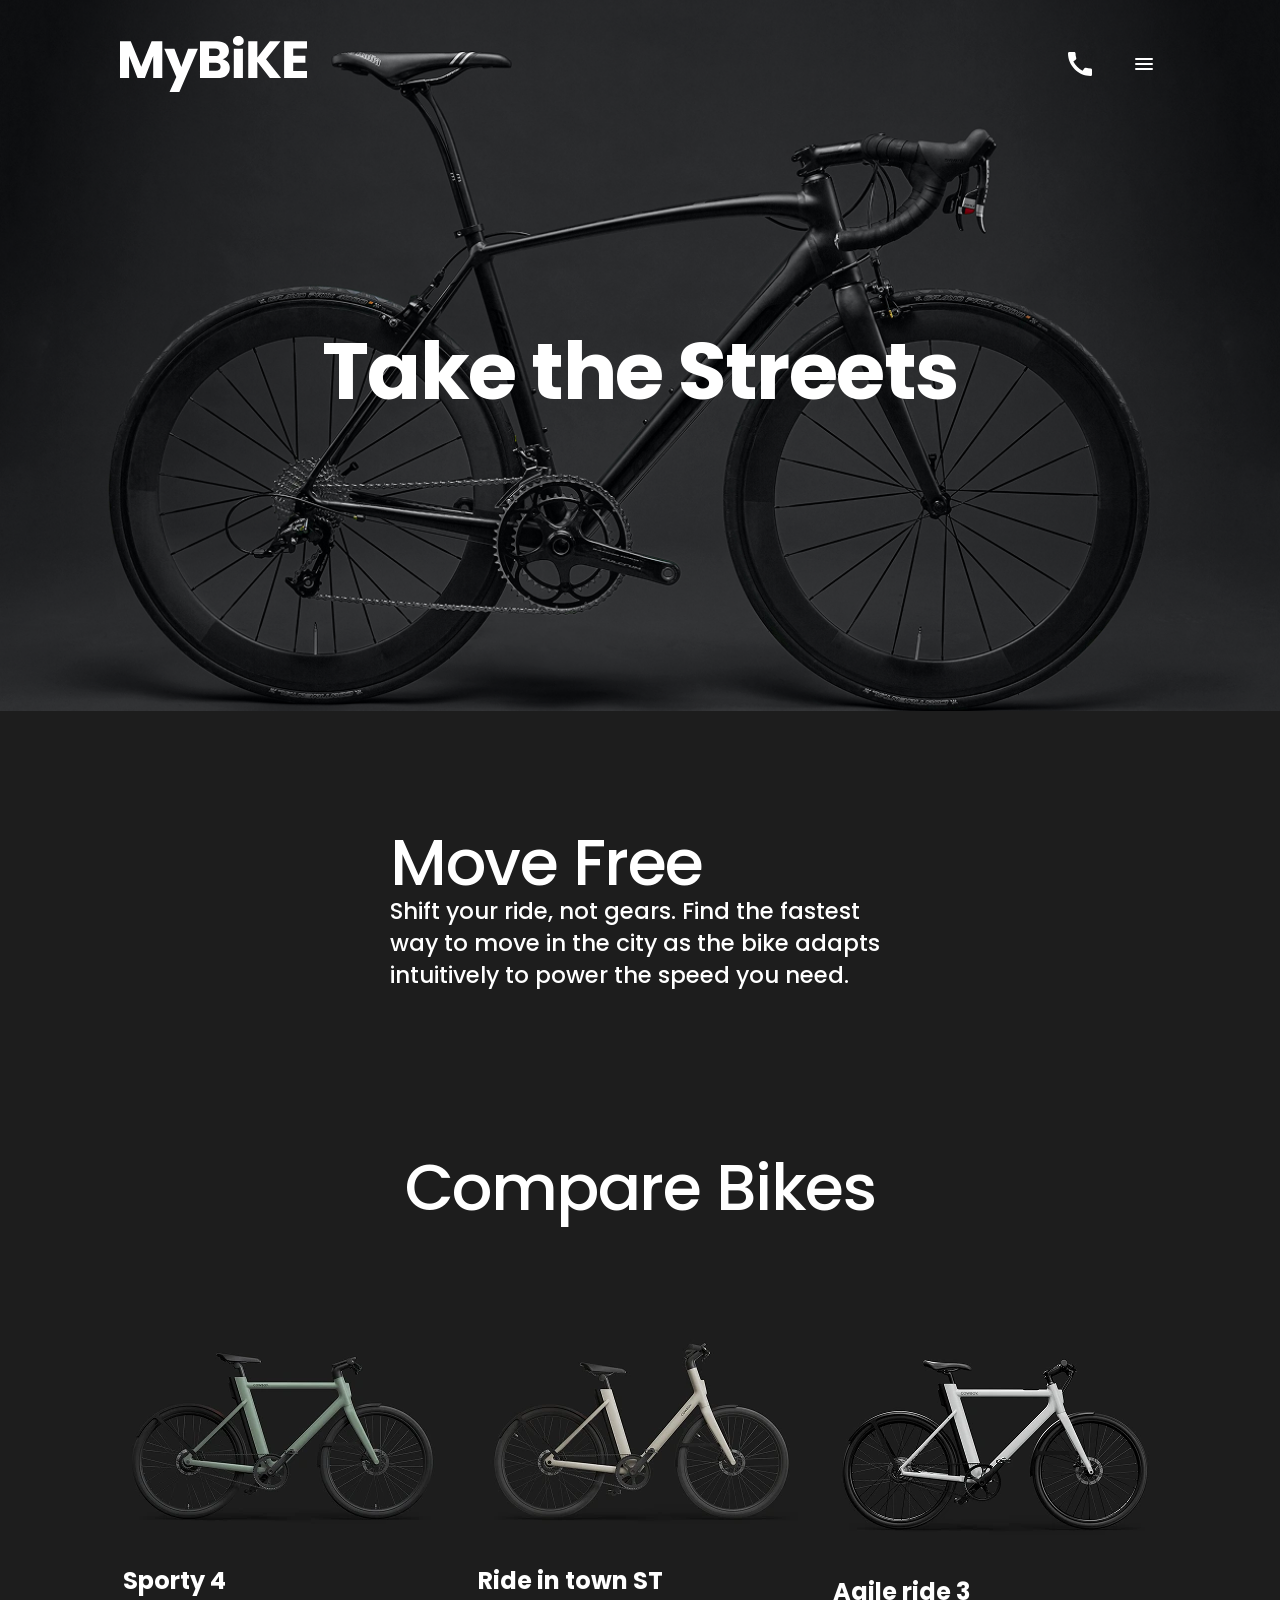
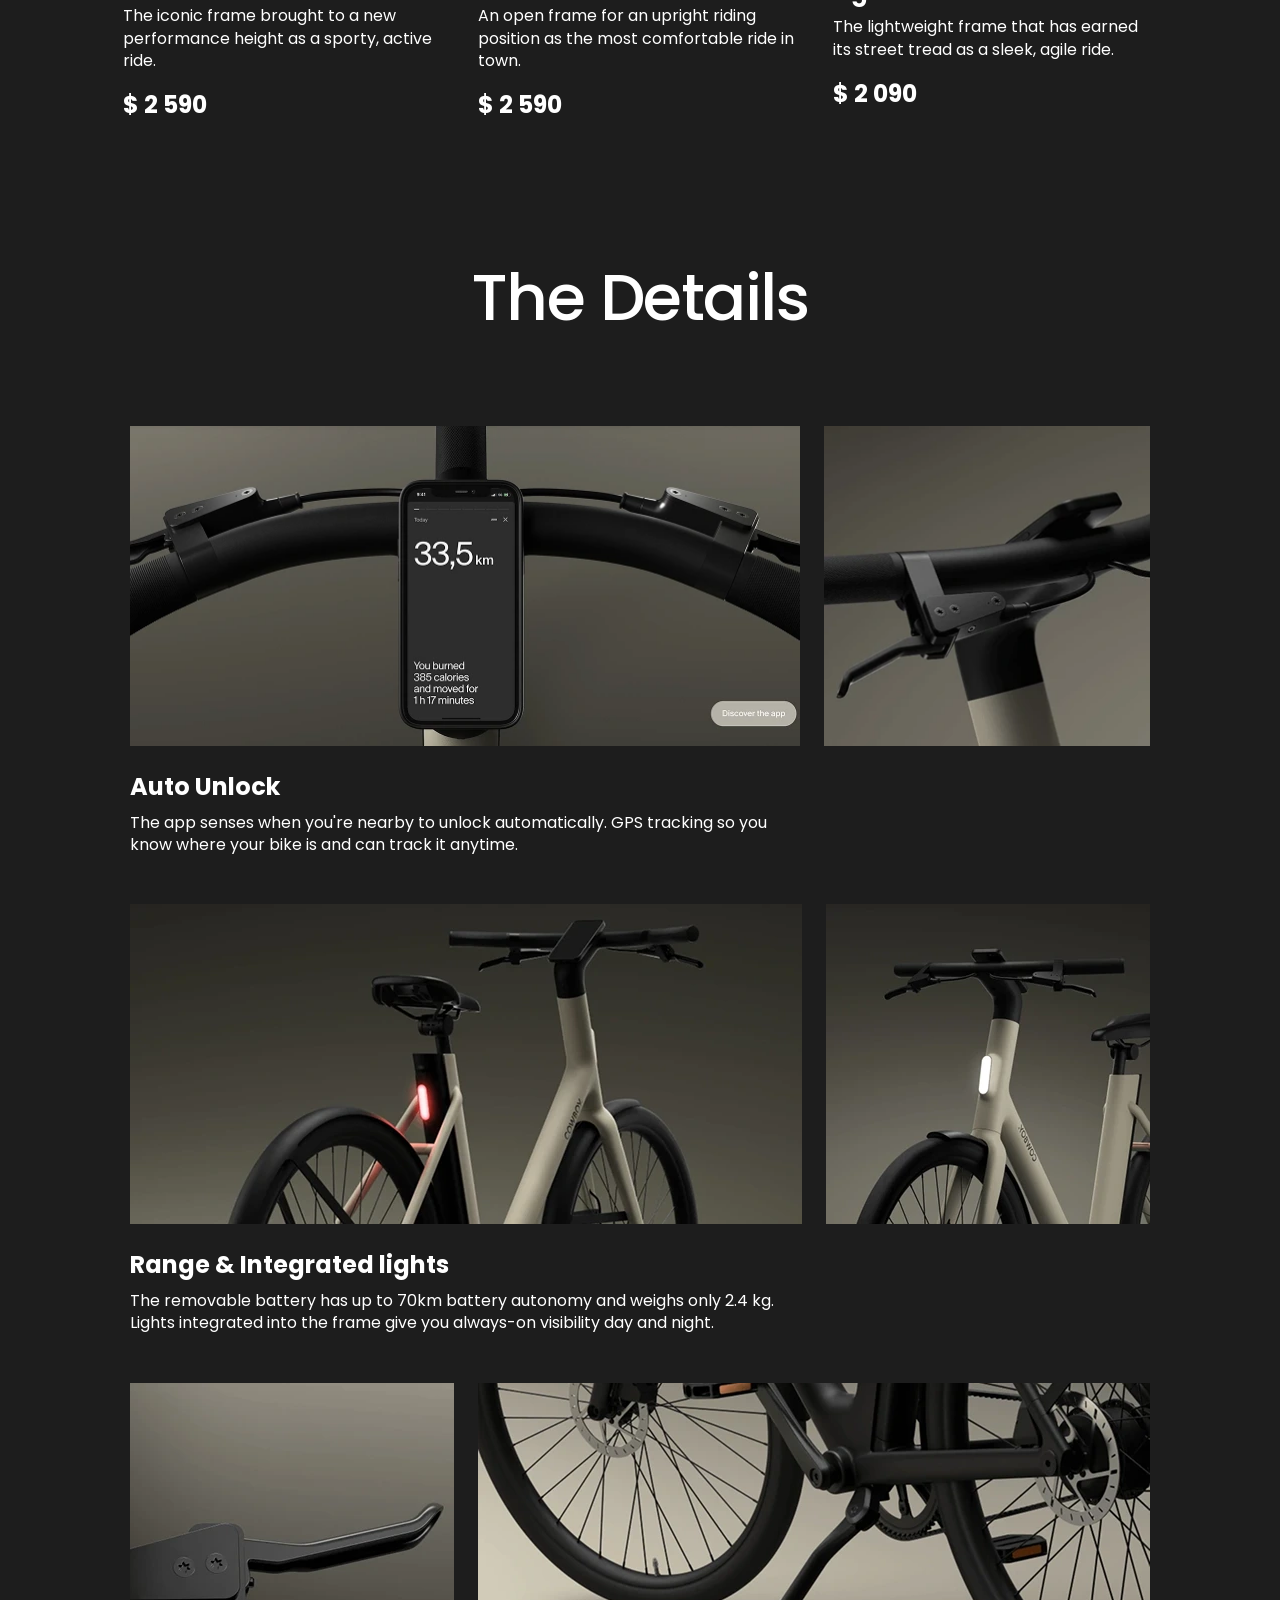
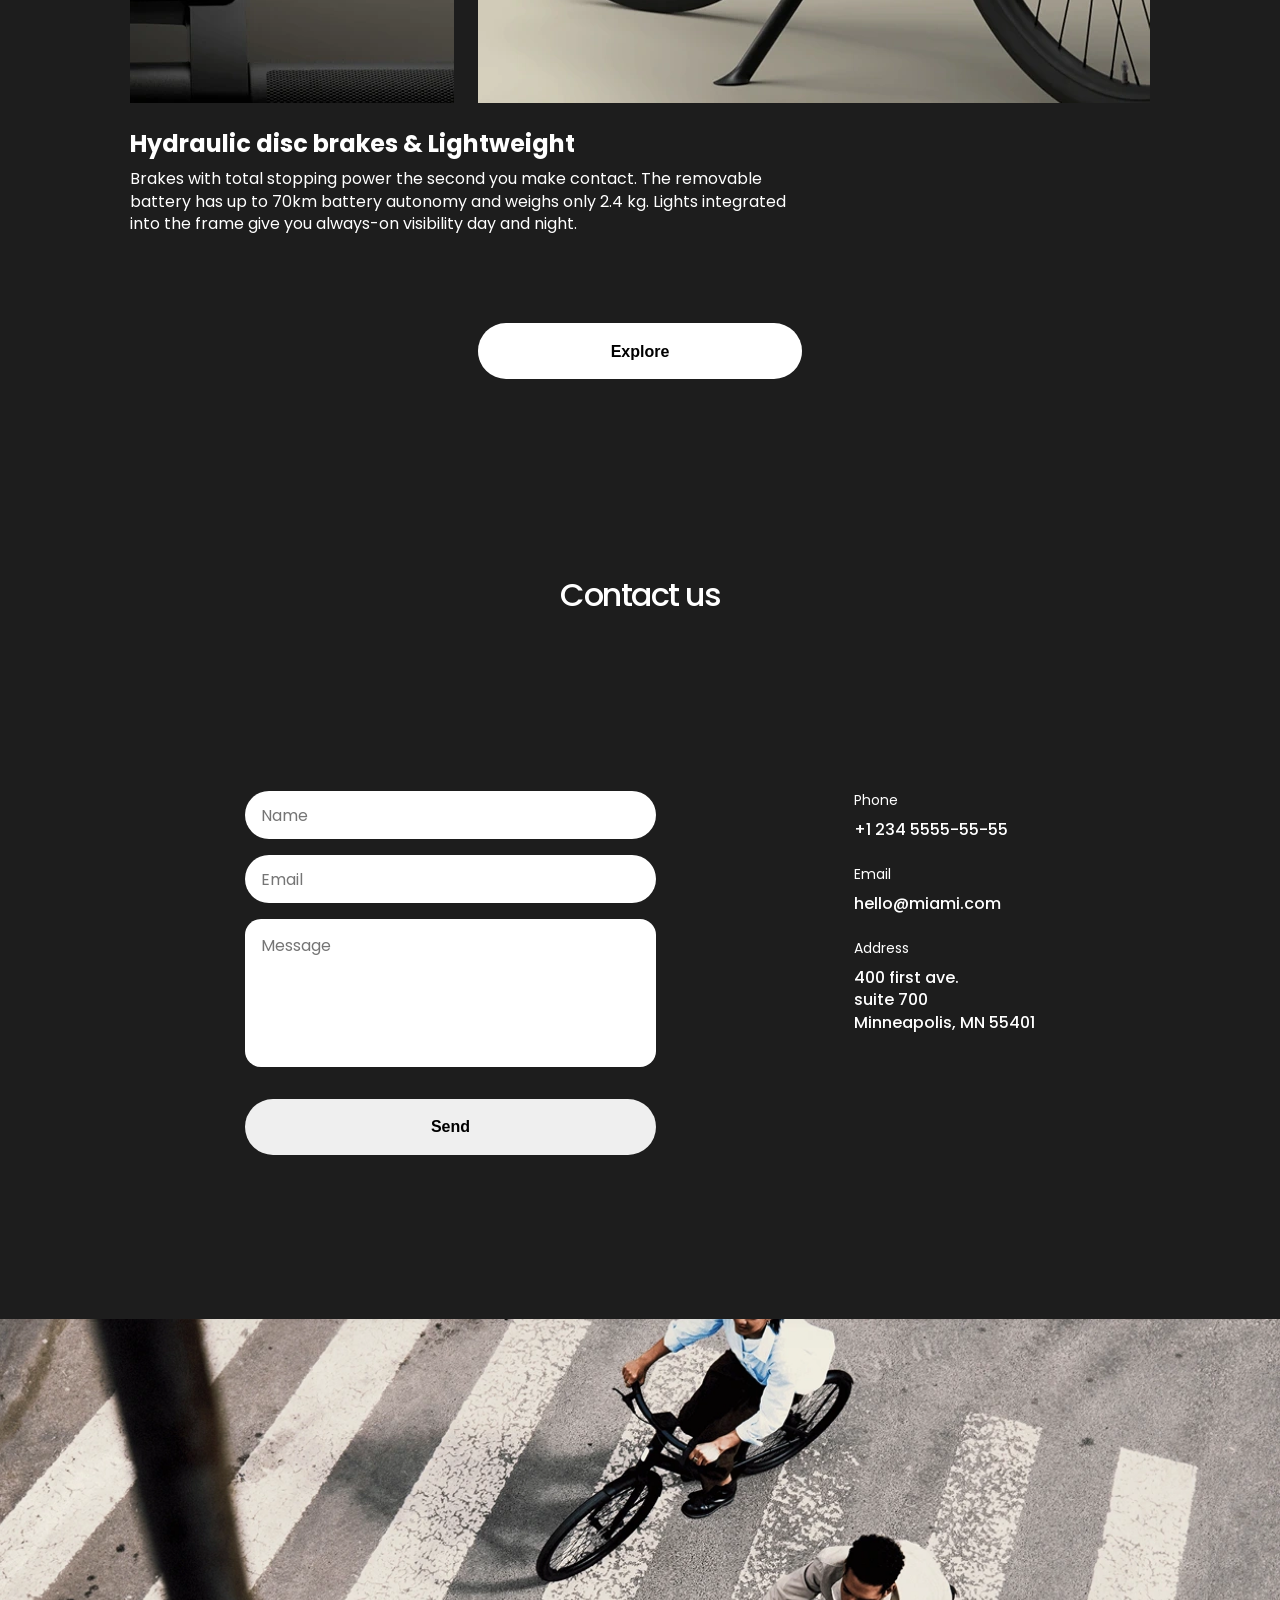
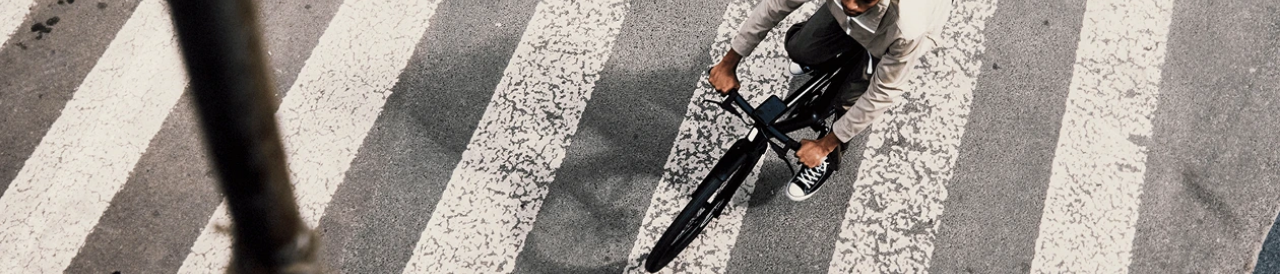
<file: index.html>
<!doctype html><html lang="en"><head><meta charset="utf-8"><meta name="viewport" content="width=device-width, initial-scale=1.0"><link rel="preconnect" href="https://fonts.googleapis.com"><link rel="preconnect" href="https://fonts.gstatic.com" crossorigin><link href="https://fonts.googleapis.com/css2?family=Poppins:ital,wght@0,100;0,200;0,300;0,400;0,500;0,600;0,700;0,800;0,900;1,100;1,200;1,300;1,400;1,500;1,600;1,700;1,800;1,900&display=swap" rel="stylesheet"><title>MyBike</title><link rel="stylesheet" href="index.7d085ed9.css"><link rel="icon" type="image/svg+xml" href="Logo.9feadc91.svg"><script src="index.cabb280d.js" defer></script></head><body class="page" id="home"> <header class="header"> <div class="container header__container"> <div class="header__top"> <a href="#home" class="header__logo logo"> <img src="logo-default.a806cd37.svg" alt="MyBike Logo" class="logo__image"> </a> <div class="header__menu"> <div class="header__phone phone"> <a href="tel:+123455555555" class="phone__number"> +1 234 5555-55-55 </a> <a href="tel:+123455555555" class="icon-phone phone__icon" aria-label="Call us"></a> </div> <a href="#menu" class="header__icon-menu icon-menu" aria-label="Open menu"></a> </div> </div> <h1 class="header__title">Take the Streets</h1> </div> </header> <aside class="menu page__menu" id="menu"> <div class="menu__top"> <a href="#home" class="logo menu__logo"> <img src="logo-menu.42b69e77.svg" alt="MyBike Logo" class="logo__image"> </a> <a href="#" class="icon-close menu__close" aria-label="Close menu"> <img src="icon-close.a33213b2.svg" alt="Close menu" class="icon-close__image"> </a> </div> <nav class="menu__nav nav"> <ul class="nav__list"> <li class="nav__item"> <a href="#home" class="nav__link"> Home </a> </li> <li class="nav__item"> <a href="#about" class="nav__link"> About us </a> </li> <li class="nav__item"> <a href="#compare" class="nav__link"> Compare bikes </a> </li> <li class="nav__item"> <a href="#details" class="nav__link"> Details </a> </li> <li class="nav__item"> <a href="#contacts" class="nav__link"> Contacts </a> </li> </ul> <div class="menu__test-ride test-ride"> <ul class="test-ride__list"> <li class="test-ride__item test-ride__item--phone"> <a href="tel:+123455555555" class="test-ride__link"> +1 234 5555-55-55 </a> </li> <li class="test-ride__item"> <a href="#testRide" class="test-ride__link"> Book a test ride </a> </li> </ul> </div> </nav> </aside> <main class="page__content"> <section class="section-move" id="about"> <div class="container section-move__container"> <h2 class="section-move__title">Move Free</h2> <p class="section-move__description"> Shift your ride, not gears. Find the fastest way to move in the city as the bike adapts intuitively to power the speed you need. </p> </div> </section> <section class="section-compare" id="compare"> <div class="container section-compare__container"> <h2 class="section-compare__title">Compare Bikes</h2> <div class="cards section-compare__cards"> <article class="bike-card"> <a href="#" class="bike-card__image-link"> <img src="sporty.a4521b9d.webp" alt="Sporty 4" class="bike-card__image"> </a> <h3 class="bike-card__title">Sporty 4</h3> <p class="bike-card__description"> The iconic frame brought to a new performance height as a sporty, active ride. </p> <span class="bike-card__price">$ 2 590</span> </article> <article class="bike-card"> <a href="#" class="bike-card__image-link"> <img src="in-town.2ef47977.webp" alt="Ride in town ST" class="bike-card__image"> </a> <h3 class="bike-card__title">Ride in town ST</h3> <p class="bike-card__description"> An open frame for an upright riding position as the most comfortable ride in town. </p> <span class="bike-card__price">$ 2 590</span> </article> <article class="bike-card"> <a href="#" class="bike-card__image-link"> <img src="agile.61eb45c8.webp" alt="Agile ride 3" class="bike-card__image"> </a> <h3 class="bike-card__title">Agile ride 3</h3> <p class="bike-card__description"> The lightweight frame that has earned its street tread as a sleek, agile ride. </p> <span class="bike-card__price">$ 2 090</span> </article> </div> </div> </section> <section class="section-details" id="details"> <div class="container section-details__container"> <h2 class="section-details__title">The Details</h2> <div class="detail-block section-details__block"> <div class="detail-block__images"> <img src="autoUnlock-1.914d71fb.webp" alt="Auto Unlock feature detail 1" class="detail-block__image"> <img src="autoUnlock-2.d40482f7.webp" alt="Auto Unlock feature detail 2" class="detail-block__image"> </div> <h3 class="detail-block__title">Auto Unlock</h3> <p class="detail-block__description"> The app senses when you're nearby to unlock automatically. GPS tracking so you know where your bike is and can track it anytime. </p> </div> <div class="detail-block section-details__block"> <div class="detail-block__images"> <img src="range-1.e4496131.webp" alt="Range and integrated lights detail 1" class="detail-block__image"> <img src="range-2.d4528cfa.webp" alt="Range and integrated lights detail 2" class="detail-block__image"> </div> <h3 class="detail-block__title">Range & Integrated lights</h3> <p class="detail-block__description"> The removable battery has up to 70km battery autonomy and weighs only 2.4 kg. Lights integrated into the frame give you always-on visibility day and night. </p> </div> <div class="detail-block section-details__block"> <div class="detail-block__images"> <img src="hydraulic-1.93ea987d.webp" alt="Hydraulic disc brakes detail 1" class="detail-block__image"> <img src="hydraulic-2.7d5e7166.webp" alt="Hydraulic disc brakes detail 2" class="detail-block__image"> </div> <h3 class="detail-block__title"> Hydraulic disc brakes & Lightweight </h3> <p class="detail-block__description"> Brakes with total stopping power the second you make contact. The removable battery has up to 70km battery autonomy and weighs only 2.4 kg. Lights integrated into the frame give you always-on visibility day and night. </p> </div> <button class="section-details__button">Explore</button> </div> </section> </main> <footer class="footer" id="contacts"> <h2 class="footer__title">Contact us</h2> <div class="footer__content"> <div class="footer__form-wrapper"> <form class="contact-form"> <input type="text" placeholder="Name" class="contact-form__input" required> <input type="email" placeholder="Email" class="contact-form__input" required> <textarea placeholder="Message" class="contact-form__textarea"></textarea> <button type="submit" class="contact-form__button"> Send </button> </form> </div> <div class="contacts-info footer__contacts"> <div class="contacts-info__item"> <p class="contacts-info__label">Phone</p> <a href="tel:+123455555555" class="contacts-info__link"> +1 234 5555-55-55 </a> </div> <div class="contacts-info__item"> <p class="contacts-info__label">Email</p> <a href="mailto:hello@miami.com" class="contacts-info__link"> hello@miami.com </a> </div> <div class="contacts-info__item"> <p class="contacts-info__label">Address</p> <a href="https://maps.app.goo.gl/k84THRJAAK265jHx7" target="_blank" class="contacts-info__link"> 400 first ave. <br> suite 700 <br> Minneapolis, MN 55401 </a> </div> </div> </div> <div class="footer__bg-image"></div> </footer> </body></html>
</file>
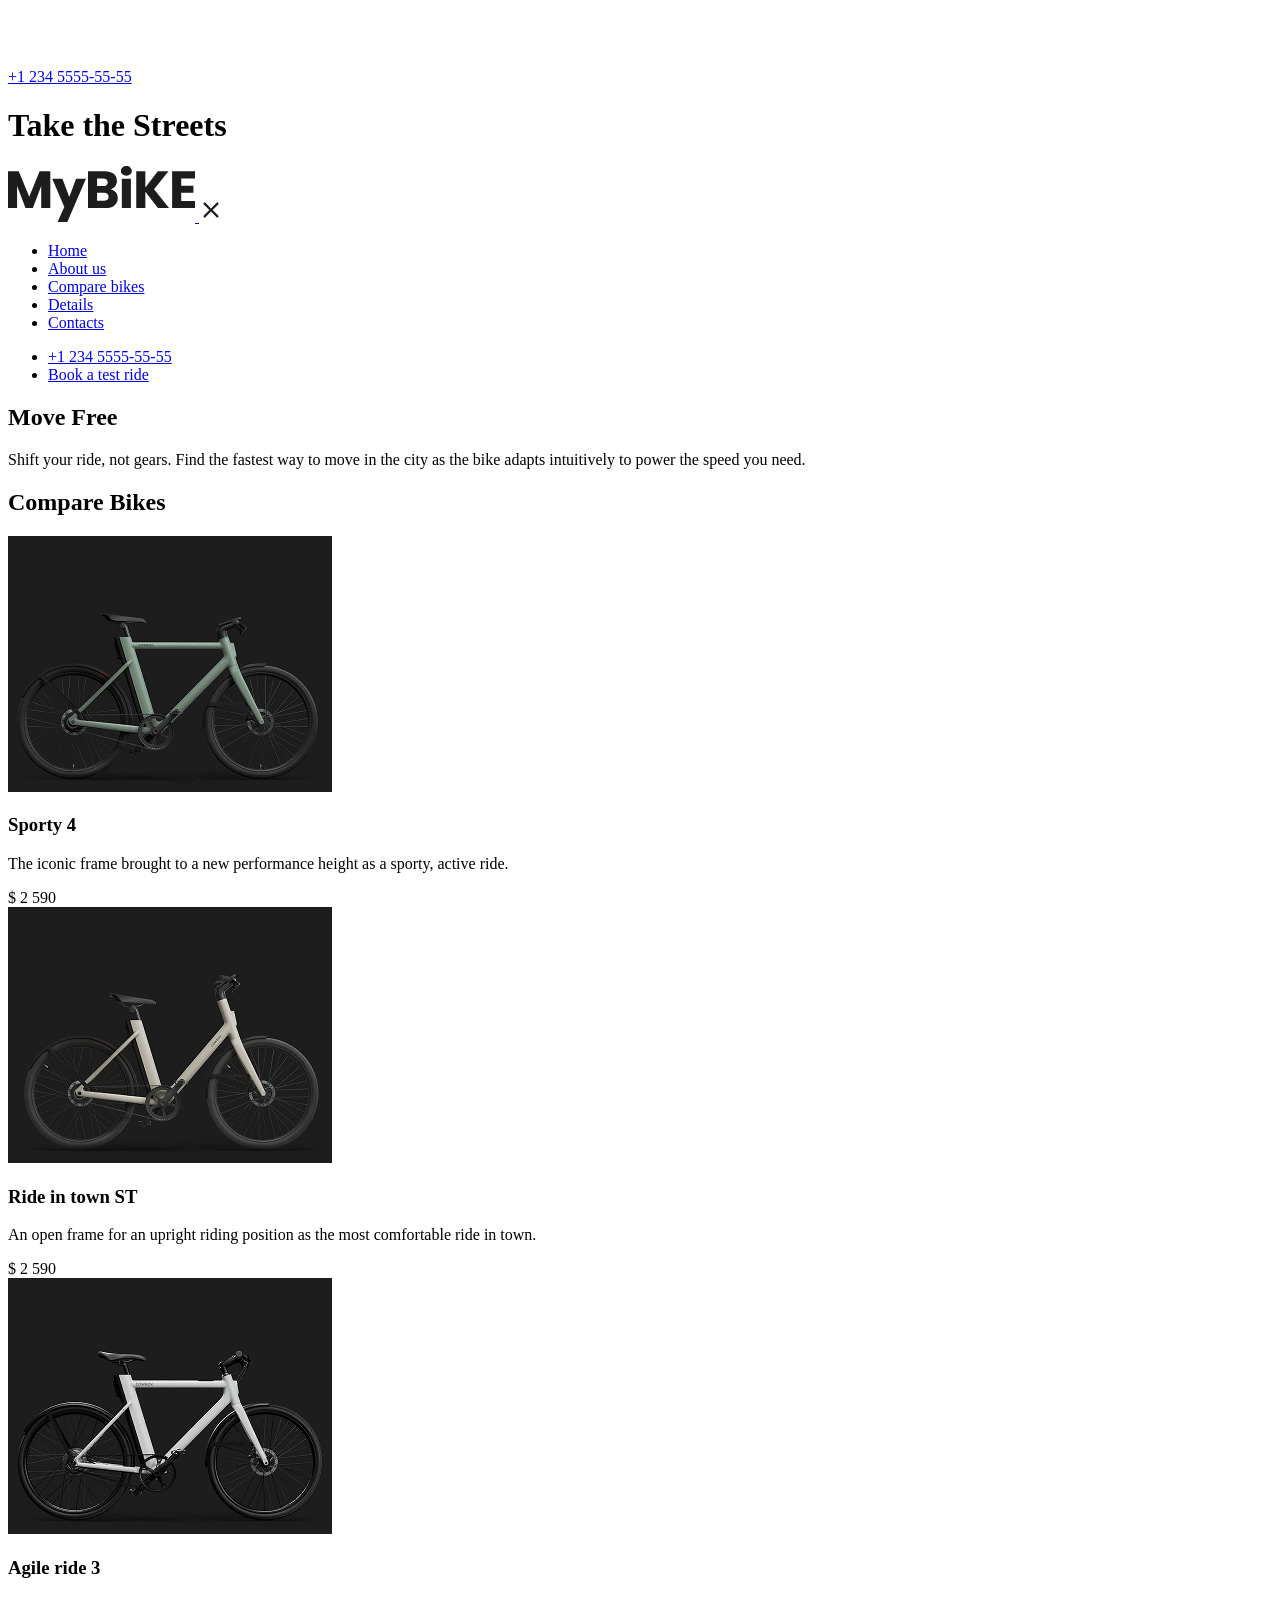
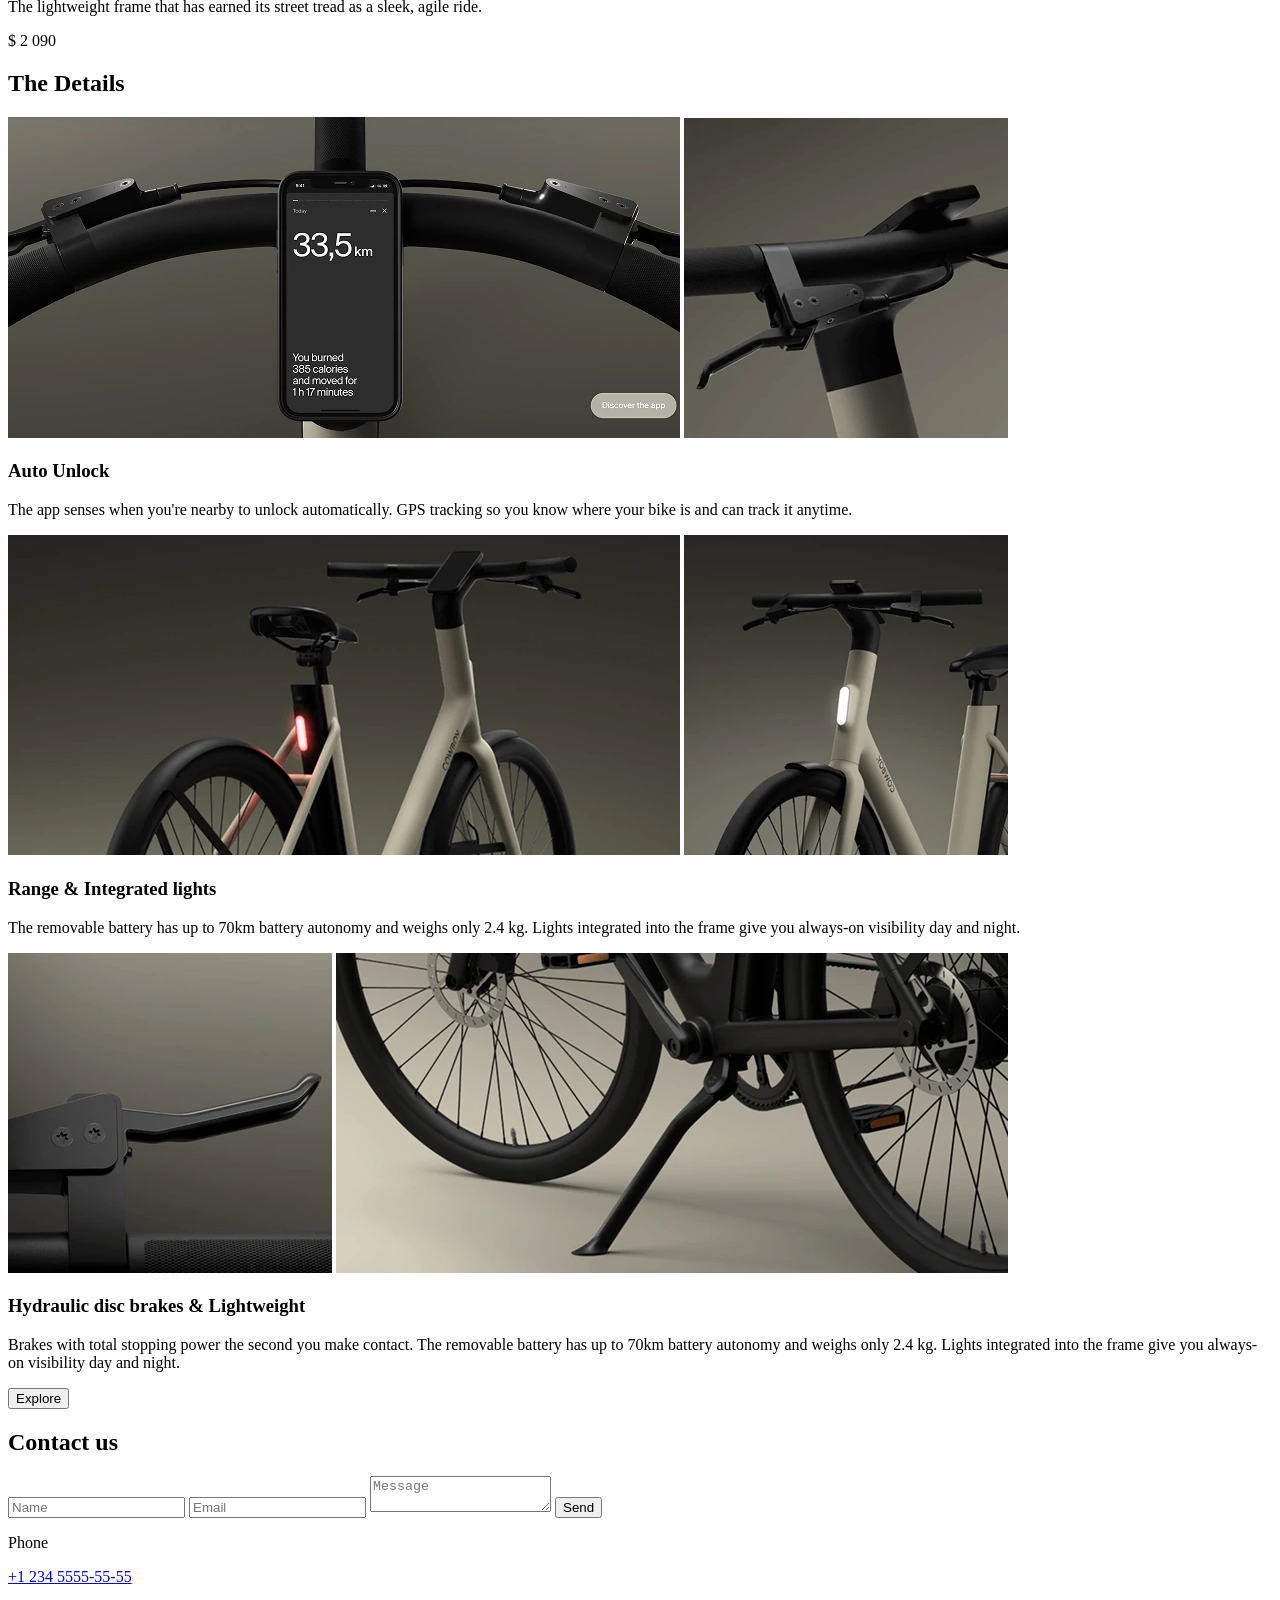
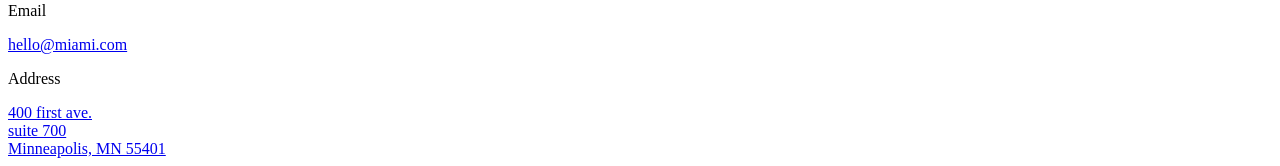
<file: src/index.html>
<!doctype html>
<html lang="en">

<head>
  <meta charset="UTF-8" />
  <meta name="viewport" content="width=device-width, initial-scale=1.0" />
  <link rel="preconnect" href="https://fonts.googleapis.com" />
  <link rel="preconnect" href="https://fonts.gstatic.com" crossorigin />
  <link
    href="https://fonts.googleapis.com/css2?family=Poppins:ital,wght@0,100;0,200;0,300;0,400;0,500;0,600;0,700;0,800;0,900;1,100;1,200;1,300;1,400;1,500;1,600;1,700;1,800;1,900&display=swap"
    rel="stylesheet" />
  <title>MyBike</title>
  <link rel="stylesheet" href="./styles/main.scss" />

  <link rel="icon" type="image/svg+xml" href="./images/Logo.svg" />
  <script src="./scripts/main.js" defer></script>
</head>

<body class="page" id="home">
  <header class="header">
    <div class="container header__container">
      <div class="header__top">
        <a href="#home" class="logo header__logo">
          <img src="./images/logo-default.svg" alt="MyBike Logo" class="logo__image" />
        </a>
        <div class="header__menu">
          <div class="header__phone phone">
            <a href="tel:+123455555555" class="phone__number">
              +1 234 5555-55-55
            </a>
            <a href="tel:+123455555555" class="phone__icon icon-phone" aria-label="Call us"></a>
          </div>
          <a href="#menu" class="header__icon-menu icon-menu" aria-label="Open menu"></a>
        </div>
      </div>
      <h1 class="header__title">Take the Streets</h1>
    </div>
  </header>

  <aside class="menu page__menu" id="menu">
    <div class="menu__top">
      <a href="#home" class="logo menu__logo">
        <img src="./images/logo-menu.svg" alt="MyBike Logo" class="logo__image" />
      </a>
      <a href="#" class="menu__close icon-close" aria-label="Close menu">
        <img src="./images/icon-close.svg" alt="Close menu" class="icon-close__image" />
      </a>
    </div>
    <nav class="menu__nav nav">
      <ul class="nav__list">
        <li class="nav__item">
          <a href="#home" class="nav__link">
            Home
          </a>
        </li>
        <li class="nav__item">
          <a href="#about" class="nav__link">
            About us
          </a>
        </li>
        <li class="nav__item">
          <a href="#compare" class="nav__link">
            Compare bikes
          </a>
        </li>
        <li class="nav__item">
          <a href="#details" class="nav__link">
            Details
          </a>
        </li>
        <li class="nav__item">
          <a href="#contacts" class="nav__link">
            Contacts
          </a>
        </li>
      </ul>
      <div class="menu__test-ride test-ride">
        <ul class="test-ride__list">
          <li class="test-ride__item test-ride__item--phone">
            <a href="tel:+123455555555" class="test-ride__link">
              +1 234 5555-55-55
            </a>
          </li>
          <li class="test-ride__item">
            <a href="#testRide" class="test-ride__link">
              Book a test ride
            </a>
          </li>
        </ul>
      </div>
    </nav>
  </aside>

  <main class="page__content">
    <section class="section-move" id="about">
      <div class="container section-move__container">
        <h2 class="section-move__title">Move Free</h2>
        <p class="section-move__description">
          Shift your ride, not gears. Find the fastest way to move in the city
          as the bike adapts intuitively to power the speed you need.
        </p>
      </div>
    </section>

    <section class="section-compare" id="compare">
      <div class="container section-compare__container">
        <h2 class="section-compare__title">Compare Bikes</h2>
        <div class="section-compare__cards cards">
          <article class="bike-card">
            <a href="#" class="bike-card__image-link">
              <img src="./images/sporty.webp" alt="Sporty 4" class="bike-card__image" />
            </a>
            <h3 class="bike-card__title">Sporty 4</h3>
            <p class="bike-card__description">
              The iconic frame brought to a new performance height as a
              sporty, active ride.
            </p>
            <span class="bike-card__price">$ 2 590</span>
          </article>

          <article class="bike-card">
            <a href="#" class="bike-card__image-link">
              <img src="./images/in-town.webp" alt="Ride in town ST" class="bike-card__image" />
            </a>
            <h3 class="bike-card__title">Ride in town ST</h3>
            <p class="bike-card__description">
              An open frame for an upright riding position as the most
              comfortable ride in town.
            </p>
            <span class="bike-card__price">$ 2 590</span>
          </article>

          <article class="bike-card">
            <a href="#" class="bike-card__image-link">
              <img src="./images/agile.webp" alt="Agile ride 3" class="bike-card__image" />
            </a>
            <h3 class="bike-card__title">Agile ride 3</h3>
            <p class="bike-card__description">
              The lightweight frame that has earned its street tread as a
              sleek, agile ride.
            </p>
            <span class="bike-card__price">$ 2 090</span>
          </article>
        </div>
      </div>
    </section>

    <section class="section-details" id="details">
      <div class="container section-details__container">
        <h2 class="section-details__title">The Details</h2>

        <div class="detail-block section-details__block">
          <div class="detail-block__images">
            <img src="./images/autoUnlock-1.webp" alt="Auto Unlock feature detail 1" class="detail-block__image" />
            <img src="./images/autoUnlock-2.webp" alt="Auto Unlock feature detail 2" class="detail-block__image" />
          </div>
          <h3 class="detail-block__title">Auto Unlock</h3>
          <p class="detail-block__description">
            The app senses when you're nearby to unlock automatically. GPS
            tracking so you know where your bike is and can track it anytime.
          </p>
        </div>

        <div class="detail-block section-details__block">
          <div class="detail-block__images">
            <img src="./images/range-1.webp" alt="Range and integrated lights detail 1" class="detail-block__image" />
            <img src="./images/range-2.webp" alt="Range and integrated lights detail 2" class="detail-block__image" />
          </div>
          <h3 class="detail-block__title">Range & Integrated lights</h3>
          <p class="detail-block__description">
            The removable battery has up to 70km battery autonomy and weighs
            only 2.4 kg. Lights integrated into the frame give you always-on
            visibility day and night.
          </p>
        </div>

        <div class="detail-block section-details__block">
          <div class="detail-block__images">
            <img src="./images/hydraulic-1.webp" alt="Hydraulic disc brakes detail 1" class="detail-block__image" />
            <img src="./images/hydraulic-2.webp" alt="Hydraulic disc brakes detail 2" class="detail-block__image" />
          </div>
          <h3 class="detail-block__title">
            Hydraulic disc brakes & Lightweight
          </h3>
          <p class="detail-block__description">
            Brakes with total stopping power the second you make contact. The
            removable battery has up to 70km battery autonomy and weighs only
            2.4 kg. Lights integrated into the frame give you always-on
            visibility day and night.
          </p>
        </div>

        <button class="section-details__button">Explore</button>
      </div>
    </section>
  </main>

  <footer class="footer" id="contacts">
    <h2 class="footer__title">Contact us</h2>
    <div class="footer__content">
      <div class="footer__form-wrapper">
        <form class="contact-form">
          <input type="text" placeholder="Name" class="contact-form__input" required />
          <input type="email" placeholder="Email" class="contact-form__input" required />
          <textarea placeholder="Message" class="contact-form__textarea"></textarea>
          <button type="submit" class="contact-form__button">
            Send
          </button>
        </form>
      </div>
      <div class="contacts-info footer__contacts">
        <div class="contacts-info__item">
          <p class="contacts-info__label">Phone</p>
          <a href="tel:+123455555555" class="contacts-info__link">
            +1 234 5555-55-55
          </a>
        </div>
        <div class="contacts-info__item">
          <p class="contacts-info__label">Email</p>
          <a href="mailto:hello@miami.com" class="contacts-info__link">
            hello@miami.com
          </a>
        </div>
        <div class="contacts-info__item">
          <p class="contacts-info__label">Address</p>
          <a href="https://maps.app.goo.gl/k84THRJAAK265jHx7" target="_blank" class="contacts-info__link">
            400 first ave.
            <br />
            suite 700
            <br />
            Minneapolis, MN 55401
          </a>
        </div>
      </div>
    </div>
    <div class="footer__bg-image"></div>
  </footer>
</body>

</html>
</file>
<file: index.7d085ed9.css>
.header{background-image:url(cover_img.5e40c25a.png);background-position:50%;background-repeat:no-repeat;background-size:cover;height:480px;display:-ms-flexbox;display:flex}.header__container{width:100%;height:100%;padding:20px 24px;position:relative}.header__top{-ms-flex-direction:row;flex-direction:row;-ms-flex-pack:justify;justify-content:space-between;-ms-flex-align:center;align-items:center;display:-ms-flexbox;display:flex}.header__menu{-ms-flex-direction:row;flex-direction:row;gap:32px;display:-ms-flexbox;display:flex}.header__title{letter-spacing:-1.5px;text-align:center;white-space:nowrap;color:var(--color-gray-white);margin:270px auto auto;font-size:36px;font-weight:700;line-height:100%;position:absolute;left:50%;transform:translate(-50%)}.header__icon-menu{cursor:pointer;background-color:transparent;background-image:url(menu-burger.a3727caf.svg);background-position:50%;background-repeat:no-repeat;width:24px;height:24px;transition:transform .3s;display:block}.header__icon-menu:hover{background-image:url(menu-hover.13e539ab.svg);background-position:50%;background-repeat:no-repeat}.logo{width:130px;height:38px}.logo__image{width:100%;height:100%}.phone{-ms-flex-align:center;align-items:center;display:-ms-flexbox;display:flex;position:relative}.phone__number{opacity:0;visibility:hidden;white-space:nowrap;letter-spacing:2px;text-transform:uppercase;color:var(--color-gray-white);font-size:12px;font-weight:700;line-height:16px;text-decoration:none;transition:opacity .3s,transform .3s;position:absolute;top:calc(100% + 8px);left:50%;transform:translate(-50%)}.phone:hover .phone__number{opacity:1;visibility:visible;transform:translate(-50%)}.phone__icon{cursor:pointer;background-image:url(icon-phone.673d48f7.svg);background-position:50%;background-repeat:no-repeat;background-size:contain;width:24px;height:24px;display:block}@media (min-width:744px){.header{background-position:50%;height:628px}.header__container{padding:36px 72px}.header__title{font-size:64px}.header__icon-menu{width:32px;height:32px}.logo{width:187px;height:56px}.phone__number{top:50%;left:auto;right:44px;transform:translateY(-50%)}.phone:hover .phone__number{transform:translateY(-50%)}.phone__icon{width:32px;height:32px}}@media (min-width:1260px){.header{background-position:50% 43%;height:711px}.header__container{padding:36px 120px}.header__title{font-size:80px;bottom:300px}.phone__icon{width:32px;height:32px}}.page-content,.page__content{color:var(--color-gray-white);padding:60px 20px 0}.section-move{-ms-flex-direction:column;flex-direction:column;-ms-flex-pack:justify;justify-content:space-between;-ms-flex-align:start;align-items:flex-start;display:-ms-flexbox;display:flex}.section-move__title{letter-spacing:-1.5px;white-space:nowrap;margin:0 0 32px;font-size:32px;font-weight:500;line-height:1}.section-move__description{max-width:280px;margin:0;font-size:23px;font-weight:500;line-height:1.4}.section-compare__title{letter-spacing:-1.5px;text-align:center;white-space:nowrap;margin:0;padding:92px 0 48px;font-size:32px;font-weight:500;line-height:1}.cards{grid-template-columns:1fr;gap:40px;display:grid}.bike-card{-ms-flex-direction:column;flex-direction:column;-ms-flex-pack:center;justify-content:center;max-width:324px;height:auto;margin:0 auto;display:-ms-flexbox;display:flex}.bike-card__image-link{border-radius:8px;transition:transform .3s;display:block;overflow:hidden}.bike-card__image-link:hover{transform:scale(1.05)}.bike-card__image{object-fit:cover;-ms-flex-item-align:center;align-self:center;width:100%;max-width:324px;height:auto;display:block}.bike-card__image-link:hover .bike-card__image{cursor:pointer}.bike-card__title{margin:32px 0 0;padding-bottom:8px;font-size:24px;font-weight:700;line-height:1.4}.bike-card__description{margin:0;font-size:16px;font-weight:400;line-height:1.4}.bike-card__price{padding-top:16px;font-size:24px;font-weight:700;line-height:1.4}.section-details{-ms-flex-direction:column;flex-direction:column;-ms-flex-align:center;align-items:center;display:-ms-flexbox;display:flex}.section-details__container{-ms-flex-direction:column;flex-direction:column;-ms-flex-align:center;align-items:center;gap:40px;display:-ms-flexbox;display:flex}.section-details__title{letter-spacing:-1.5px;text-align:center;white-space:nowrap;margin:0;padding:92px 0 48px;font-size:32px;font-weight:500;line-height:1}.section-details__button{text-align:center;background-color:var(--color-gray-white);cursor:pointer;border:none;border-radius:40px;width:100%;max-width:278px;height:56px;margin-top:40px;padding:0 48px;font-size:16px;font-weight:700;line-height:27px}.section-details__button:hover{box-shadow:1px 4px 16px rgba(232,232,240,.4)}.detail-block{-ms-flex-direction:column;flex-direction:column;width:100%;display:-ms-flexbox;display:flex}.detail-block__images{grid-template-columns:1fr 1fr;gap:20px;display:grid}.detail-block__image{object-fit:cover;width:100%;height:130px}.detail-block__title{margin:24px 0 8px;font-size:24px;font-weight:700;line-height:1.4}.detail-block__description{margin:0;font-size:16px;font-weight:400;line-height:1.4}@media (min-width:744px){.page-content,.page__content{padding:120px 72px}.section-move{-ms-flex-direction:row;flex-direction:row;-ms-flex-pack:distribute;justify-content:space-around}.section-move__title{margin:0;font-size:48px}.section-move__description{max-width:288px}.section-compare__title{font-size:48px}.cards{gap:48px}.bike-card{max-width:392px}.section-details__title{padding:120px 0 64px;font-size:48px}.detail-block__images{grid-template-columns:2fr 1fr}.detail-block__image{height:187px}}@media (min-width:1260px){.page-content,.page__content{padding:120px}.section-move{-ms-flex-pack:distribute;justify-content:space-around;-ms-flex-align:center;align-items:center}.section-move__title{font-size:64px}.section-move__description{max-width:500px}.section-compare__title{padding:164px 0 56px;font-size:64px}.cards{grid-template-columns:repeat(3,1fr);gap:24px}.bike-card{width:100%;max-width:324px}.bike-card__image{width:324px;height:256px}.section-details__container{gap:48px}.section-details__title{padding:144px 0 48px;font-size:64px}.section-details__button{max-width:324px}.detail-block__images{-ms-flex-pack:center;justify-content:center;gap:24px;display:-ms-flexbox;display:flex}.detail-block__image{height:320px}.detail-block__description{max-width:672px}}.menu{z-index:10;background:var(--color-menu);opacity:0;pointer-events:none;-ms-flex-direction:column;flex-direction:column;transition:opacity .3s,transform .3s;display:-ms-flexbox;display:flex;position:fixed;top:0;bottom:0;left:0;right:0;overflow:auto;transform:translateY(-100%)}.menu:target{visibility:visible;opacity:1;pointer-events:all;transform:translateY(0)}.menu__top{z-index:1;-ms-flex-direction:row;flex-direction:row;-ms-flex-pack:justify;justify-content:space-between;-ms-flex-align:center;align-items:center;padding:24px 20px;display:-ms-flexbox;display:flex;position:sticky;top:0}.menu__nav{padding:24px 0 0 20px}.menu__close{width:24px;height:24px;margin:auto 0;text-decoration:none}.nav__list{-ms-flex-direction:column;flex-direction:column;gap:32px;margin:0;padding:0;list-style:none;display:-ms-flexbox;display:flex}.nav__link{letter-spacing:2px;text-transform:uppercase;color:var(--color-main-bg);font-size:22px;font-weight:600;line-height:22px;text-decoration:none;display:inline-block;position:relative}.nav__link:after{content:"";background-color:var(--color-main-bg);width:0;height:1px;transition:width .3s;position:absolute;bottom:-6px;left:50%;transform:translate(-50%)}.nav__link:hover:after{width:100%}.test-ride{padding-top:40px}.test-ride__list{-ms-flex-direction:column;flex-direction:column;gap:16px;margin:0;padding:0;list-style:none;display:-ms-flexbox;display:flex}.test-ride__link{text-transform:uppercase;color:var(--color-main-bg);font-size:12px;line-height:16px;text-decoration:none;display:inline-block}.test-ride__item--phone .test-ride__link{font-size:16px;font-weight:600;line-height:27px}@media (min-width:744px){.menu__top{padding:36px 72px}.menu__nav{padding:24px 0 0 72px}.menu__close{width:32px;height:32px}}@media (min-width:1260px){.menu__top{padding:36px 120px}.menu__nav{padding:24px 0 0 121px}.nav__link{font-weight:700}.nav__link:after{height:2px}.test-ride__item--phone .test-ride__link{font-weight:700}}.footer{-ms-flex-direction:column;flex-direction:column;width:100%;display:-ms-flexbox;display:flex}.footer__title{letter-spacing:-1.5px;text-align:center;color:var(--color-gray-white);margin:0;padding:80px 0 0;font-size:32px;font-weight:500;line-height:32px}.footer__content{-ms-flex-direction:column;flex-direction:column;gap:48px;padding:48px 20px 120px;display:-ms-flexbox;display:flex}.footer__form-wrapper{width:100%}.footer__bg-image{background-image:url(footer-bg.ed415883.webp);background-position:50%;background-repeat:no-repeat;background-size:cover;height:max(200px,min(44vw,555px))}.contact-form{-ms-flex-direction:column;flex-direction:column;display:-ms-flexbox;display:flex}.contact-form__input{font:inherit;border:none;border-radius:40px;outline:none;width:100%;height:48px;margin-bottom:16px;padding:14px 16px}.contact-form__input::placeholder{font:inherit}.contact-form__input::placeholder{font:inherit}.contact-form__input:hover{box-shadow:1px 4px 16px rgba(232,232,240,.4)}.contact-form__textarea{font:inherit;resize:none;border:none;border-radius:16px;outline:none;width:100%;height:148px;margin-bottom:32px;padding:14px 16px}.contact-form__textarea::placeholder{font:inherit}.contact-form__textarea::placeholder{font:inherit}.contact-form__textarea:hover{box-shadow:1px 4px 16px rgba(232,232,240,.4)}.contact-form__button{cursor:pointer;border:none;border-radius:40px;height:56px;font-size:16px;font-weight:700}.contact-form__button:hover{box-shadow:1px 4px 16px rgba(232,232,240,.4)}.contacts-info{-ms-flex-direction:column;flex-direction:column;gap:24px;display:-ms-flexbox;display:flex}.contacts-info__item{color:var(--color-gray-white);-ms-flex-direction:column;flex-direction:column;-ms-flex-align:start;align-items:flex-start;display:-ms-flexbox;display:flex}.contacts-info__label{margin:0;padding-bottom:8px;font-size:14px;font-weight:400;line-height:1.4}.contacts-info__link{color:var(--color-gray-white);font-size:16px;font-weight:500;line-height:1.4;text-decoration:none}@media (min-width:744px){.footer__content{grid-template-columns:minmax(0,411px) 1fr;gap:24px;min-width:288px;margin:0 auto;display:grid}.footer__bg-image{height:480px}}@media (min-width:1260px){.footer__content{gap:198px;padding:180px 120px 164px}.footer__bg-image{height:555px}}:root{--color-gray-white:#fff;--color-main-bg:#1d1d1d;--color-menu:#c2c2c2;font-family:Poppins,sans-serif}*,:before,:after{box-sizing:border-box}html{scroll-behavior:smooth;min-width:320px}.page{background-color:var(--color-main-bg);margin:0}.page:has(.page__menu:target){overflow:hidden}
/*# sourceMappingURL=index.7d085ed9.css.map */
</file>
